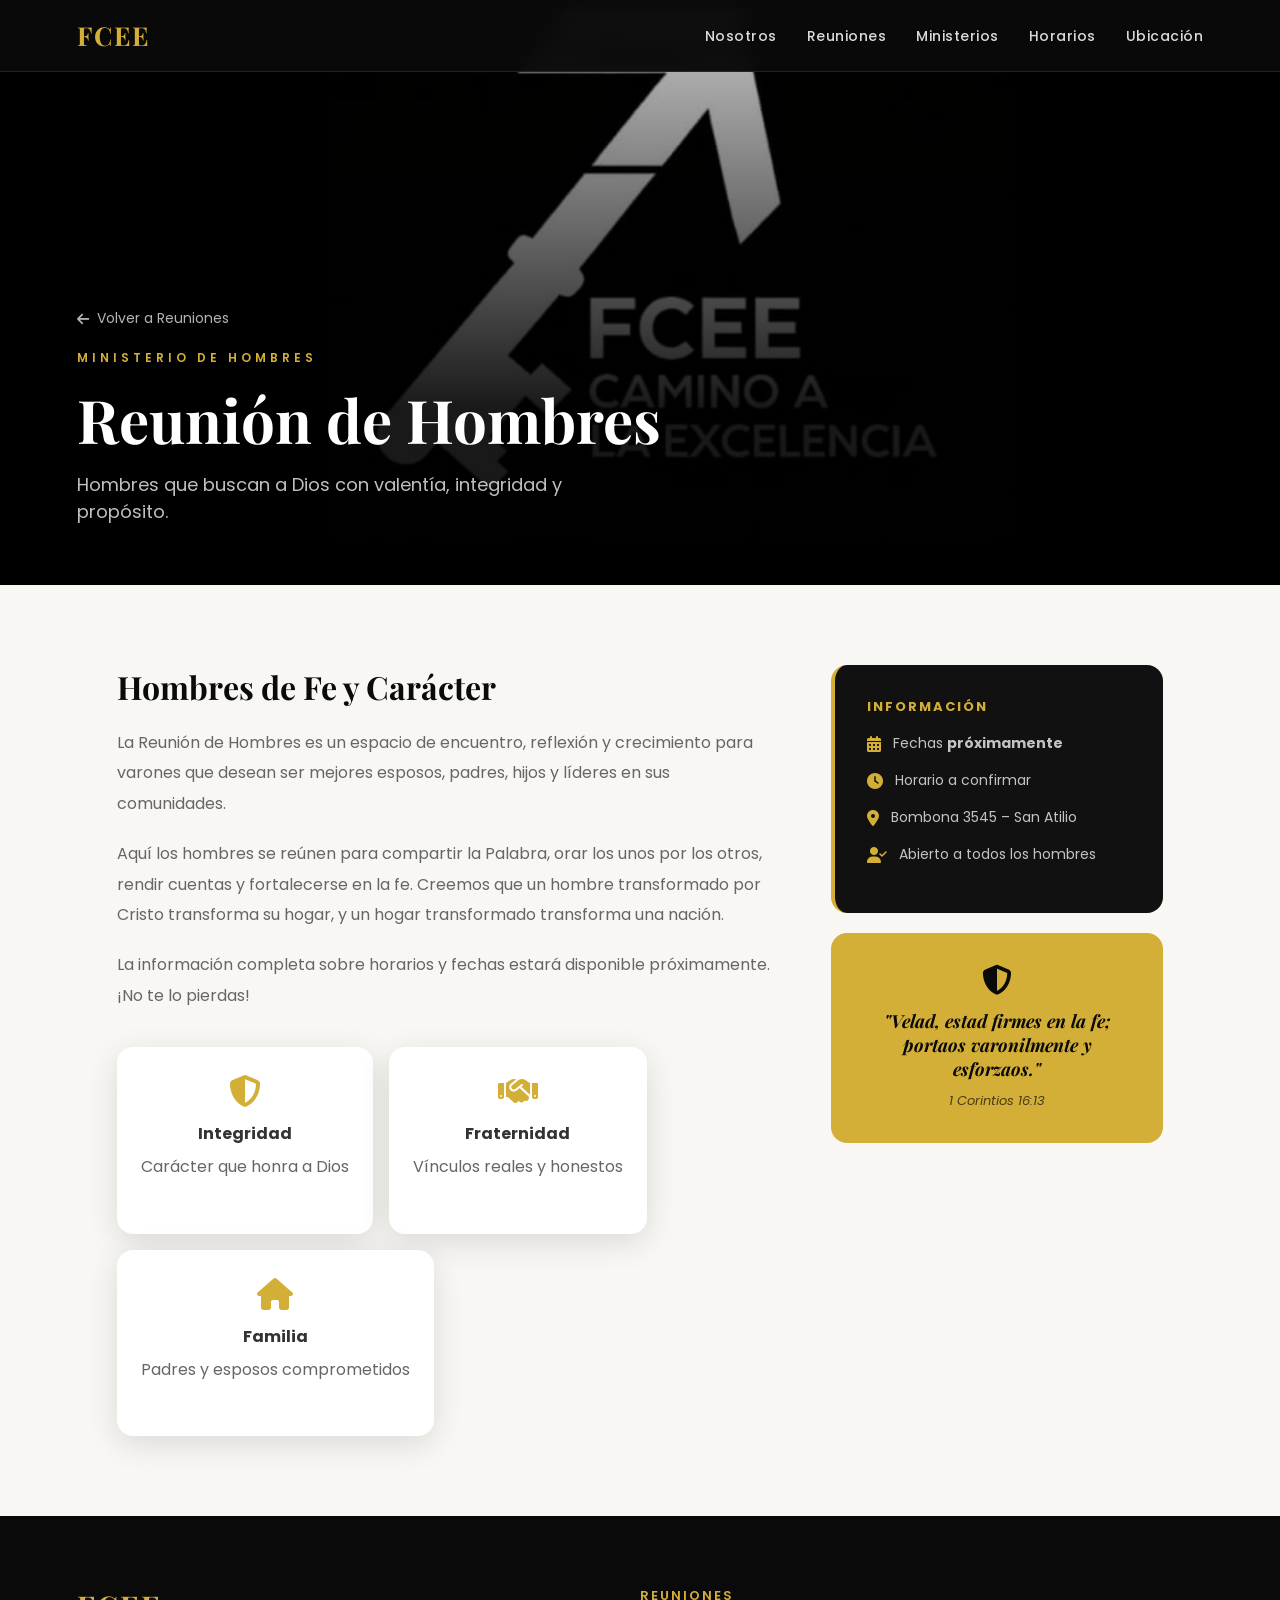
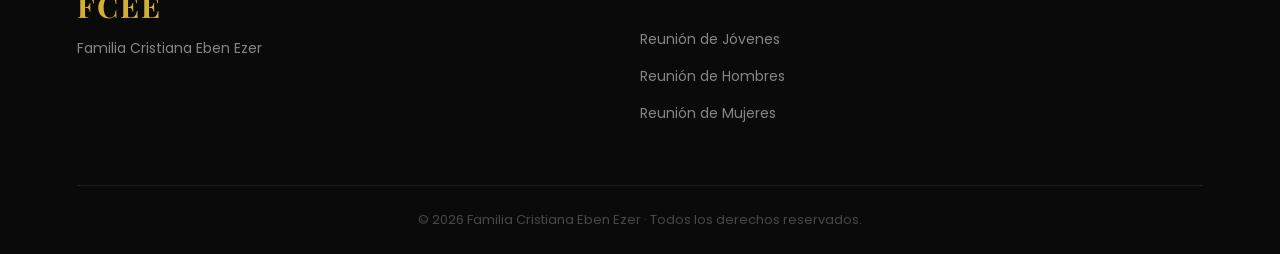
<file: hombres.html>
<!DOCTYPE html>
<html lang="es">
<head>
<meta charset="UTF-8">
<meta name="viewport" content="width=device-width, initial-scale=1.0">
<title>Reunión de Hombres · FCEE</title>
<link rel="stylesheet" href="style.css">
<link href="https://fonts.googleapis.com/css2?family=Poppins:wght@300;400;500;600;700;800&family=Playfair+Display:wght@400;700&display=swap" rel="stylesheet">
<link rel="stylesheet" href="https://cdnjs.cloudflare.com/ajax/libs/font-awesome/6.5.0/css/all.min.css">
</head>
<body>

<nav id="navbar">
  <a class='logo' href='/'>FCEE</a>
  <button class="hamburger" id="hamburger"><span></span><span></span><span></span></button>
  <ul id="nav-menu">
    <li><a href='/#nosotros'>Nosotros</a></li>
    <li><a href='/#reuniones'>Reuniones</a></li>
    <li><a href='/#ministerios'>Ministerios</a></li>
    <li><a href='/#eventos'>Horarios</a></li>
    <li><a href='/#ubicacion'>Ubicación</a></li>
  </ul>
</nav>

<section class="page-hero" style="background-image:url('img/hombres.jpg')">
  <div class="page-hero-overlay"></div>
  <div class="page-hero-content">
    <a class='back-btn' href='/#reuniones'><i class="fas fa-arrow-left"></i> Volver a Reuniones</a>
    <span class="page-tag">Ministerio de Hombres</span>
    <h1>Reunión de Hombres</h1>
    <p>Hombres que buscan a Dios con valentía, integridad y propósito.</p>
  </div>
</section>

<section class="page-content">
  <div class="container">
    <div class="info-grid">
      <div class="info-main fade-in">
        <h2>Hombres de Fe y Carácter</h2>
        <p>La Reunión de Hombres es un espacio de encuentro, reflexión y crecimiento para varones que desean ser mejores esposos, padres, hijos y líderes en sus comunidades.</p>
        <p>Aquí los hombres se reúnen para compartir la Palabra, orar los unos por los otros, rendir cuentas y fortalecerse en la fe. Creemos que un hombre transformado por Cristo transforma su hogar, y un hogar transformado transforma una nación.</p>
        <p>La información completa sobre horarios y fechas estará disponible próximamente. ¡No te lo pierdas!</p>

        <div style="margin-top:36px; display:flex; flex-wrap:wrap; gap:16px;">
          <div class="valor fade-in">
            <i class="fas fa-shield-halved"></i>
            <h4>Integridad</h4>
            <p>Carácter que honra a Dios</p>
          </div>
          <div class="valor fade-in">
            <i class="fas fa-handshake"></i>
            <h4>Fraternidad</h4>
            <p>Vínculos reales y honestos</p>
          </div>
          <div class="valor fade-in">
            <i class="fas fa-home"></i>
            <h4>Familia</h4>
            <p>Padres y esposos comprometidos</p>
          </div>
        </div>
      </div>

      <div class="info-sidebar fade-in">
        <div class="info-box">
          <h4>Información</h4>
          <div class="detail">
            <i class="fas fa-calendar-alt"></i>
            <p>Fechas <strong>próximamente</strong></p>
          </div>
          <div class="detail">
            <i class="fas fa-clock"></i>
            <p>Horario a confirmar</p>
          </div>
          <div class="detail">
            <i class="fas fa-map-marker-alt"></i>
            <p>Bombona 3545 – San Atilio</p>
          </div>
          <div class="detail">
            <i class="fas fa-user-check"></i>
            <p>Abierto a todos los hombres</p>
          </div>
        </div>

        <div class="highlight-verse">
          <i class="fas fa-shield-halved"></i>
          <blockquote>"Velad, estad firmes en la fe; portaos varonilmente y esforzaos."</blockquote>
          <cite>1 Corintios 16:13</cite>
        </div>
      </div>
    </div>
  </div>
</section>

<footer>
  <div class="footer-inner">
    <div class="footer-brand">
      <span class="logo">FCEE</span>
      <p>Familia Cristiana Eben Ezer</p>
    </div>
    <div class="footer-reuniones">
      <h5>Reuniones</h5>
      <ul>
        <li><a href='jovenes.html'>Reunión de Jóvenes</a></li>
        <li><a href='hombres.html'>Reunión de Hombres</a></li>
        <li><a href='mujeres.html'>Reunión de Mujeres</a></li>
      </ul>
    </div>
  </div>
  <div class="footer-bottom">
    <p>&copy; 2026 Familia Cristiana Eben Ezer · Todos los derechos reservados.</p>
  </div>
</footer>

<script src="script.js"></script>
</body>
</html>
</file>
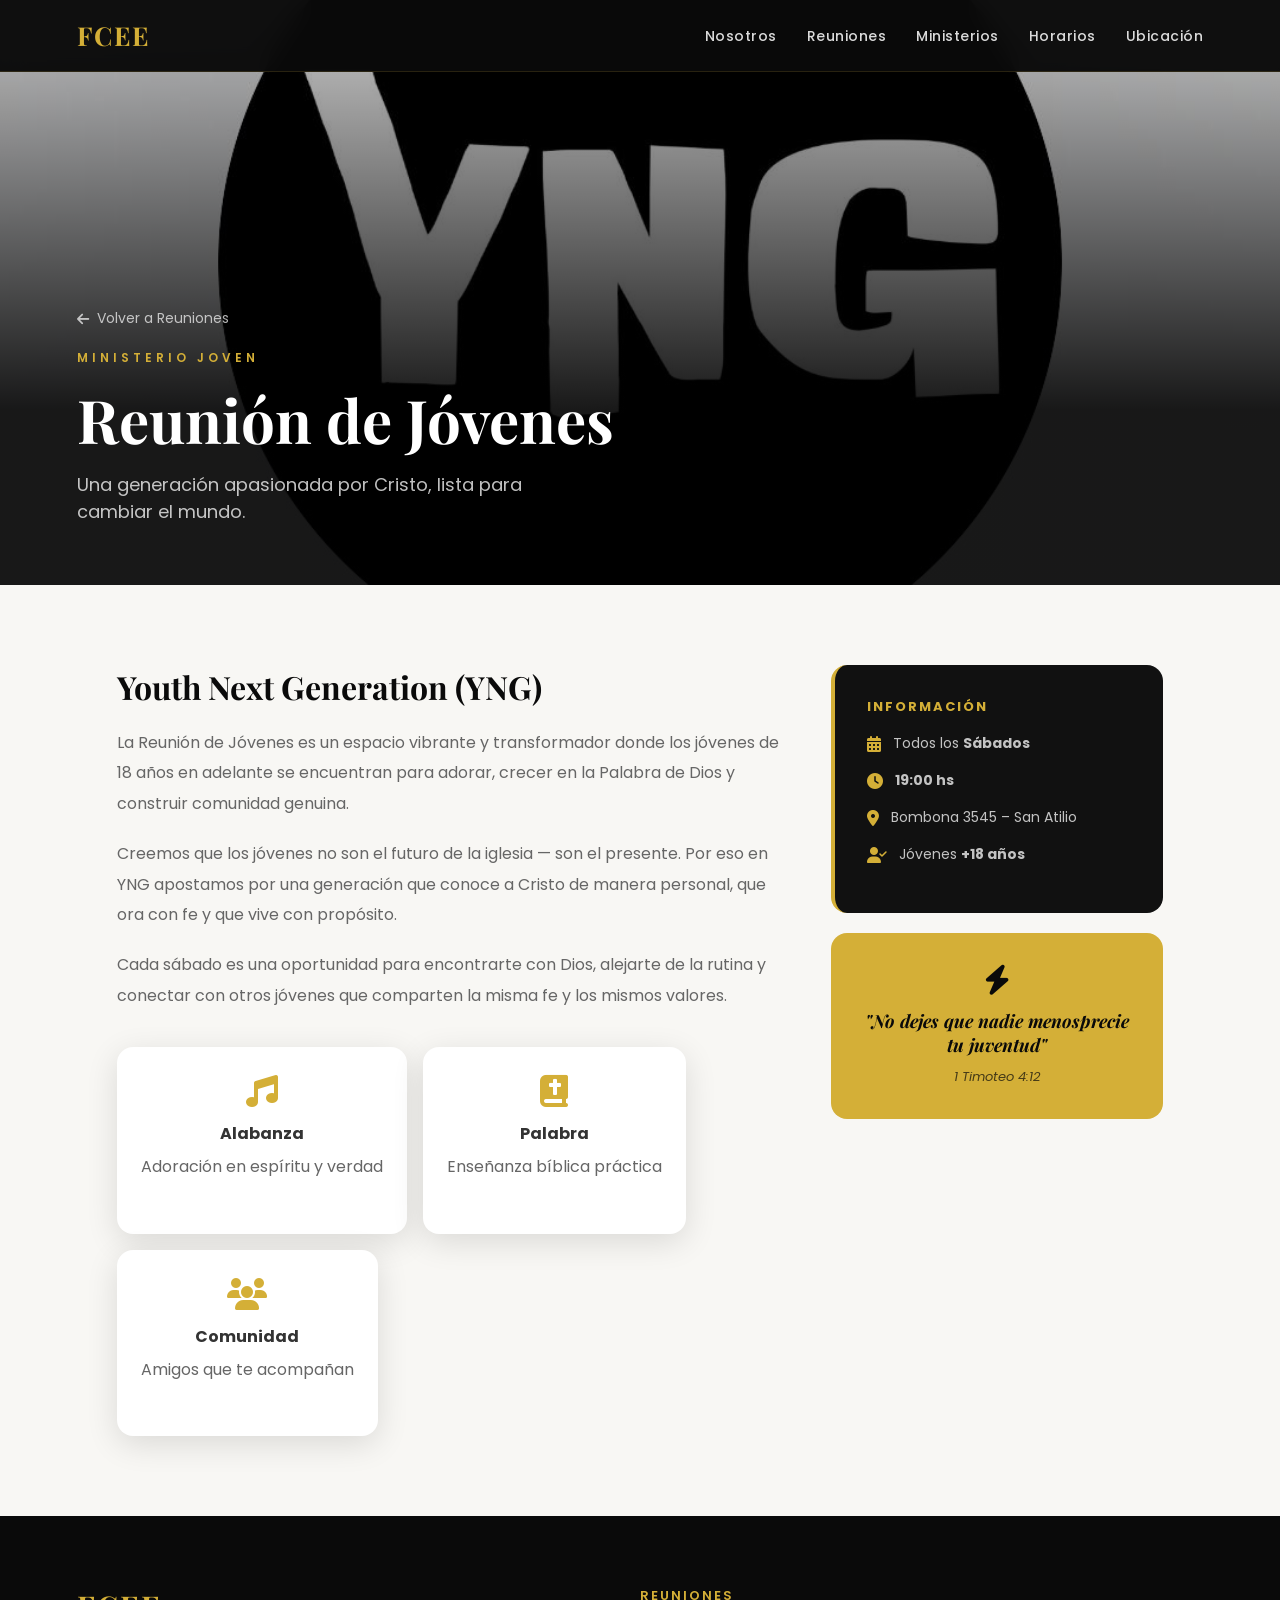
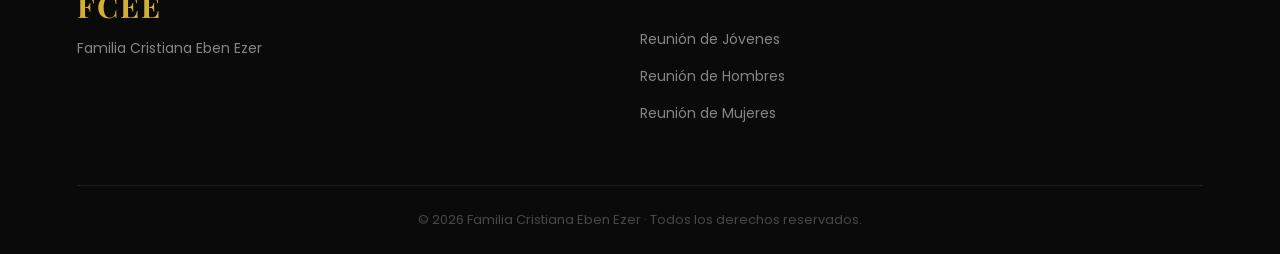
<file: jovenes.html>
<!DOCTYPE html>
<html lang="es">
<head>
<meta charset="UTF-8">
<meta name="viewport" content="width=device-width, initial-scale=1.0">
<title>Reunión de Jóvenes · FCEE</title>
<link rel="stylesheet" href="style.css">
<link href="https://fonts.googleapis.com/css2?family=Poppins:wght@300;400;500;600;700;800&family=Playfair+Display:wght@400;700&display=swap" rel="stylesheet">
<link rel="stylesheet" href="https://cdnjs.cloudflare.com/ajax/libs/font-awesome/6.5.0/css/all.min.css">
</head>
<body>

<nav id="navbar">
  <a class='logo' href='/'>FCEE</a>
  <button class="hamburger" id="hamburger"><span></span><span></span><span></span></button>
  <ul id="nav-menu">
    <li><a href='/#nosotros'>Nosotros</a></li>
    <li><a href='/#reuniones'>Reuniones</a></li>
    <li><a href='/#ministerios'>Ministerios</a></li>
    <li><a href='/#eventos'>Horarios</a></li>
    <li><a href='/#ubicacion'>Ubicación</a></li>
  </ul>
</nav>

<section class="page-hero" style="background-image:url('img/jovenes.jpg')">
  <div class="page-hero-overlay"></div>
  <div class="page-hero-content">
    <a class='back-btn' href='/#reuniones'><i class="fas fa-arrow-left"></i> Volver a Reuniones</a>
    <span class="page-tag">Ministerio Joven</span>
    <h1>Reunión de Jóvenes</h1>
    <p>Una generación apasionada por Cristo, lista para cambiar el mundo.</p>
  </div>
</section>

<section class="page-content">
  <div class="container">
    <div class="info-grid">
      <div class="info-main fade-in">
        <h2>Youth Next Generation (YNG)</h2>
        <p>La Reunión de Jóvenes es un espacio vibrante y transformador donde los jóvenes de 18 años en adelante se encuentran para adorar, crecer en la Palabra de Dios y construir comunidad genuina.</p>
        <p>Creemos que los jóvenes no son el futuro de la iglesia — son el presente. Por eso en YNG apostamos por una generación que conoce a Cristo de manera personal, que ora con fe y que vive con propósito.</p>
        <p>Cada sábado es una oportunidad para encontrarte con Dios, alejarte de la rutina y conectar con otros jóvenes que comparten la misma fe y los mismos valores.</p>

        <div style="margin-top:36px; display:flex; flex-wrap:wrap; gap:16px;">
          <div class="valor fade-in">
            <i class="fas fa-music"></i>
            <h4>Alabanza</h4>
            <p>Adoración en espíritu y verdad</p>
          </div>
          <div class="valor fade-in">
            <i class="fas fa-bible"></i>
            <h4>Palabra</h4>
            <p>Enseñanza bíblica práctica</p>
          </div>
          <div class="valor fade-in">
            <i class="fas fa-users"></i>
            <h4>Comunidad</h4>
            <p>Amigos que te acompañan</p>
          </div>
        </div>
      </div>

      <div class="info-sidebar fade-in">
        <div class="info-box">
          <h4>Información</h4>
          <div class="detail">
            <i class="fas fa-calendar-alt"></i>
            <p>Todos los <strong>Sábados</strong></p>
          </div>
          <div class="detail">
            <i class="fas fa-clock"></i>
            <p><strong>19:00 hs</strong></p>
          </div>
          <div class="detail">
            <i class="fas fa-map-marker-alt"></i>
            <p>Bombona 3545 – San Atilio</p>
          </div>
          <div class="detail">
            <i class="fas fa-user-check"></i>
            <p>Jóvenes <strong>+18 años</strong></p>
          </div>
        </div>

        <div class="highlight-verse">
          <i class="fas fa-bolt"></i>
          <blockquote>"No dejes que nadie menosprecie tu juventud"</blockquote>
          <cite>1 Timoteo 4:12</cite>
        </div>
      </div>
    </div>
  </div>
</section>

<footer>
  <div class="footer-inner">
    <div class="footer-brand">
      <span class="logo">FCEE</span>
      <p>Familia Cristiana Eben Ezer</p>
    </div>
    <div class="footer-reuniones">
      <h5>Reuniones</h5>
      <ul>
        <li><a href='jovenes.html'>Reunión de Jóvenes</a></li>
        <li><a href='hombres.html'>Reunión de Hombres</a></li>
        <li><a href='mujeres.html'>Reunión de Mujeres</a></li>
      </ul>
    </div>
  </div>
  <div class="footer-bottom">
    <p>&copy; 2026 Familia Cristiana Eben Ezer · Todos los derechos reservados.</p>
  </div>
</footer>

<script src="script.js"></script>
</body>
</html>
</file>
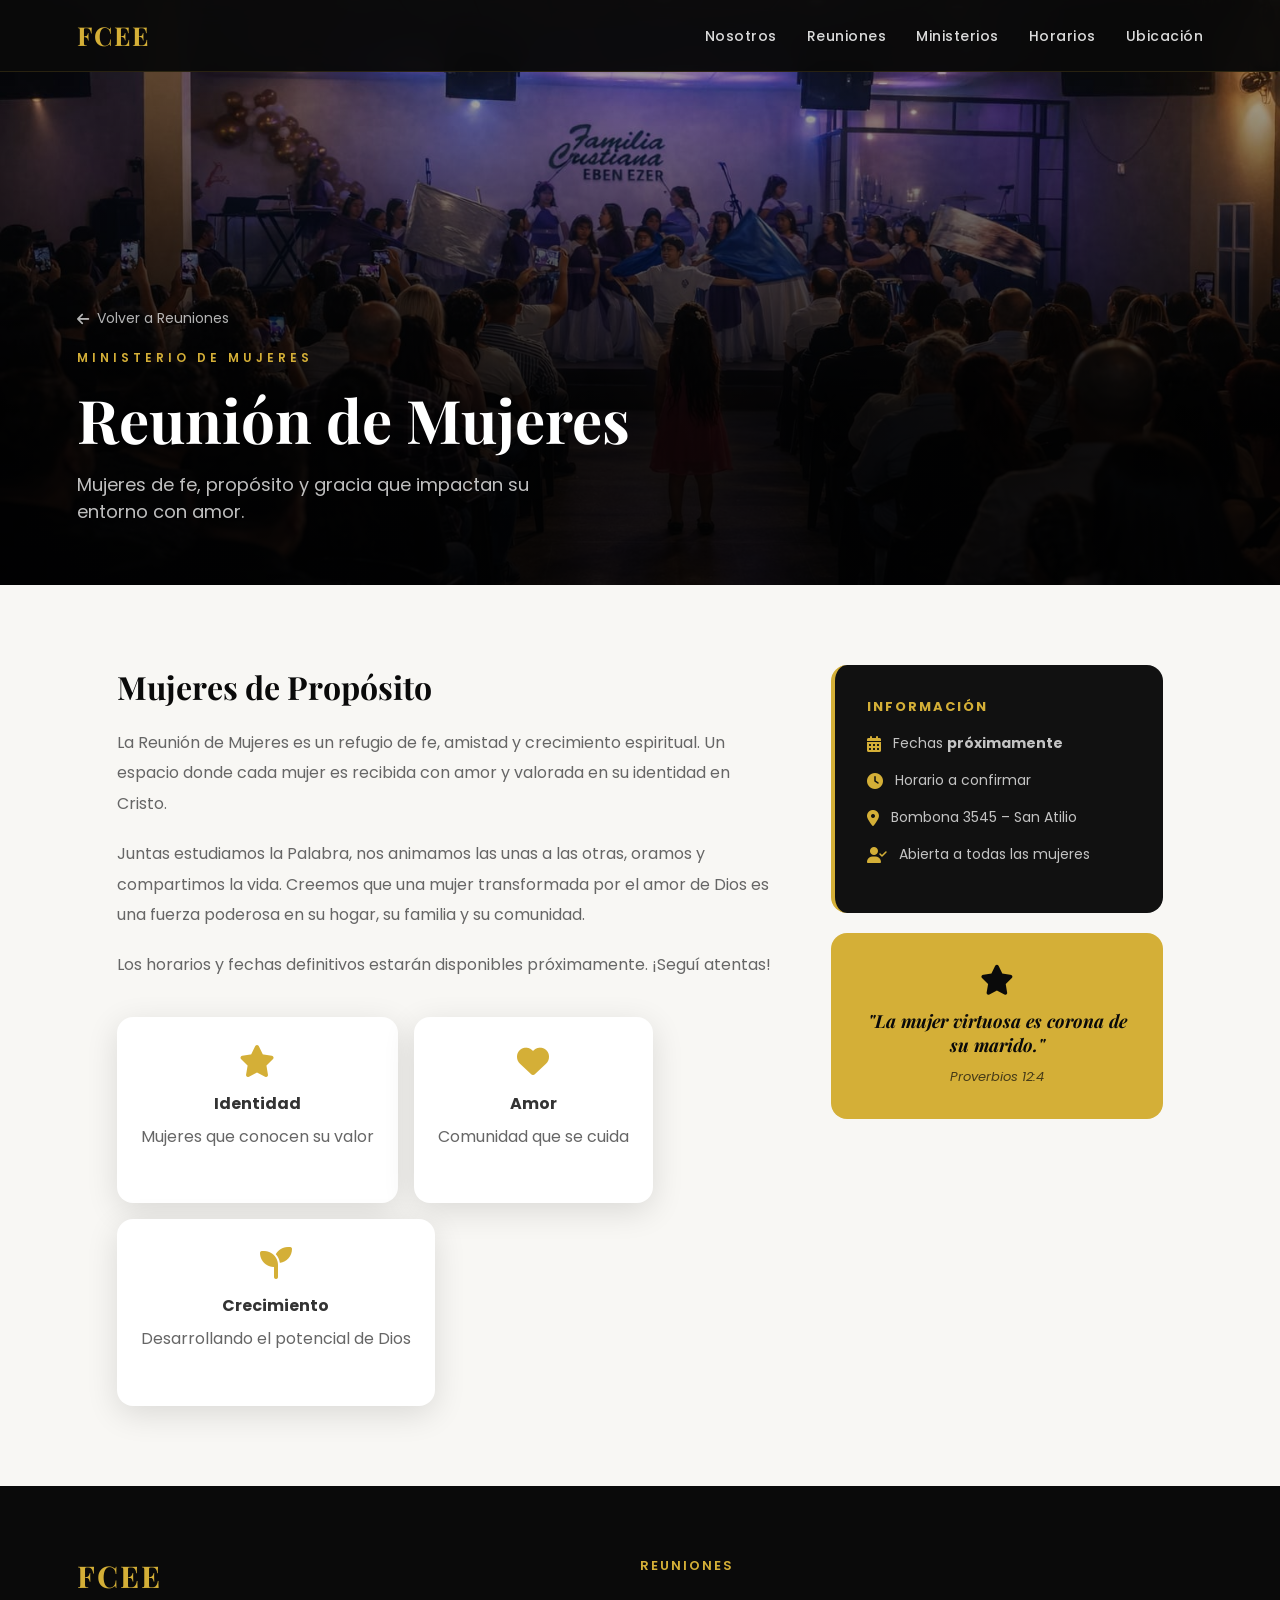
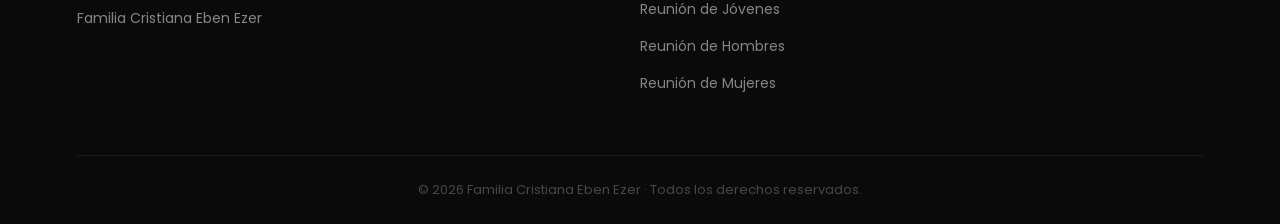
<file: mujeres.html>
<!DOCTYPE html>
<html lang="es">
<head>
<meta charset="UTF-8">
<meta name="viewport" content="width=device-width, initial-scale=1.0">
<title>Reunión de Mujeres · FCEE</title>
<link rel="stylesheet" href="style.css">
<link href="https://fonts.googleapis.com/css2?family=Poppins:wght@300;400;500;600;700;800&family=Playfair+Display:wght@400;700&display=swap" rel="stylesheet">
<link rel="stylesheet" href="https://cdnjs.cloudflare.com/ajax/libs/font-awesome/6.5.0/css/all.min.css">
</head>
<body>

<nav id="navbar">
  <a class='logo' href='/'>FCEE</a>
  <button class="hamburger" id="hamburger"><span></span><span></span><span></span></button>
  <ul id="nav-menu">
    <li><a href='/#nosotros'>Nosotros</a></li>
    <li><a href='/#reuniones'>Reuniones</a></li>
    <li><a href='/#ministerios'>Ministerios</a></li>
    <li><a href='/#eventos'>Horarios</a></li>
    <li><a href='/#ubicacion'>Ubicación</a></li>
  </ul>
</nav>

<section class="page-hero" style="background-image:url('img/mujeres.jpg')">
  <div class="page-hero-overlay"></div>
  <div class="page-hero-content">
    <a class='back-btn' href='/#reuniones'><i class="fas fa-arrow-left"></i> Volver a Reuniones</a>
    <span class="page-tag">Ministerio de Mujeres</span>
    <h1>Reunión de Mujeres</h1>
    <p>Mujeres de fe, propósito y gracia que impactan su entorno con amor.</p>
  </div>
</section>

<section class="page-content">
  <div class="container">
    <div class="info-grid">
      <div class="info-main fade-in">
        <h2>Mujeres de Propósito</h2>
        <p>La Reunión de Mujeres es un refugio de fe, amistad y crecimiento espiritual. Un espacio donde cada mujer es recibida con amor y valorada en su identidad en Cristo.</p>
        <p>Juntas estudiamos la Palabra, nos animamos las unas a las otras, oramos y compartimos la vida. Creemos que una mujer transformada por el amor de Dios es una fuerza poderosa en su hogar, su familia y su comunidad.</p>
        <p>Los horarios y fechas definitivos estarán disponibles próximamente. ¡Seguí atentas!</p>

        <div style="margin-top:36px; display:flex; flex-wrap:wrap; gap:16px;">
          <div class="valor fade-in">
            <i class="fas fa-star"></i>
            <h4>Identidad</h4>
            <p>Mujeres que conocen su valor</p>
          </div>
          <div class="valor fade-in">
            <i class="fas fa-heart"></i>
            <h4>Amor</h4>
            <p>Comunidad que se cuida</p>
          </div>
          <div class="valor fade-in">
            <i class="fas fa-seedling"></i>
            <h4>Crecimiento</h4>
            <p>Desarrollando el potencial de Dios</p>
          </div>
        </div>
      </div>

      <div class="info-sidebar fade-in">
        <div class="info-box">
          <h4>Información</h4>
          <div class="detail">
            <i class="fas fa-calendar-alt"></i>
            <p>Fechas <strong>próximamente</strong></p>
          </div>
          <div class="detail">
            <i class="fas fa-clock"></i>
            <p>Horario a confirmar</p>
          </div>
          <div class="detail">
            <i class="fas fa-map-marker-alt"></i>
            <p>Bombona 3545 – San Atilio</p>
          </div>
          <div class="detail">
            <i class="fas fa-user-check"></i>
            <p>Abierta a todas las mujeres</p>
          </div>
        </div>

        <div class="highlight-verse">
          <i class="fas fa-star"></i>
          <blockquote>"La mujer virtuosa es corona de su marido."</blockquote>
          <cite>Proverbios 12:4</cite>
        </div>
      </div>
    </div>
  </div>
</section>

<footer>
  <div class="footer-inner">
    <div class="footer-brand">
      <span class="logo">FCEE</span>
      <p>Familia Cristiana Eben Ezer</p>
    </div>
    <div class="footer-reuniones">
      <h5>Reuniones</h5>
      <ul>
        <li><a href='jovenes.html'>Reunión de Jóvenes</a></li>
        <li><a href='hombres.html'>Reunión de Hombres</a></li>
        <li><a href='mujeres.html'>Reunión de Mujeres</a></li>
      </ul>
    </div>
  </div>
  <div class="footer-bottom">
    <p>&copy; 2026 Familia Cristiana Eben Ezer · Todos los derechos reservados.</p>
  </div>
</footer>

<script src="script.js"></script>
</body>
</html>
</file>
<file: style.css>
/* ===== RESET & BASE ===== */
*, *::before, *::after {
  margin: 0; padding: 0;
  box-sizing: border-box;
}

:root {
  --gold: #D4AF37;
  --gold-light: #e8cc6a;
  --dark: #0a0a0a;
  --dark2: #111;
  --dark3: #1a1a1a;
  --light: #f8f7f4;
  --text: #333;
  --text-muted: #666;
  --radius: 16px;
  --shadow: 0 8px 32px rgba(0,0,0,0.12);
  --shadow-lg: 0 20px 60px rgba(0,0,0,0.18);
}

html { scroll-behavior: smooth; }

body {
  font-family: 'Poppins', sans-serif;
  background: var(--light);
  color: var(--text);
  overflow-x: hidden;
}

/* ===== NAV ===== */
#navbar {
  position: fixed; top: 0; left: 0; width: 100%;
  background: rgba(10,10,10,0.97);
  backdrop-filter: blur(12px);
  padding: 18px 6%;
  display: flex; align-items: center; justify-content: space-between;
  z-index: 1000;
  border-bottom: 1px solid rgba(212,175,55,0.15);
  transition: padding 0.3s;
}

#navbar.scrolled { padding: 12px 6%; }

.logo {
  font-family: 'Playfair Display', serif;
  font-size: 26px; font-weight: 700;
  color: var(--gold);
  text-decoration: none;
  letter-spacing: 2px;
}

#nav-menu {
  display: flex; list-style: none; gap: 30px;
}

#nav-menu a {
  text-decoration: none; color: rgba(255,255,255,0.85);
  font-size: 14px; font-weight: 500; letter-spacing: 0.5px;
  transition: color 0.3s;
  position: relative;
}

#nav-menu a::after {
  content: ''; position: absolute; bottom: -4px; left: 0;
  width: 0; height: 2px; background: var(--gold);
  transition: width 0.3s;
}

#nav-menu a:hover { color: var(--gold); }
#nav-menu a:hover::after { width: 100%; }

.hamburger {
  display: none; background: none; border: none; cursor: pointer;
  flex-direction: column; gap: 5px; padding: 4px;
}

.hamburger span {
  display: block; width: 24px; height: 2px;
  background: white; transition: 0.3s;
}

/* ===== HERO ===== */
.hero {
  height: 100vh; min-height: 600px;
  background: url('portada.jpg') center/cover no-repeat;
  position: relative; display: flex; align-items: center; justify-content: center;
}

.hero-overlay {
  position: absolute; inset: 0;
  background: linear-gradient(135deg, rgba(0,0,0,0.75) 0%, rgba(10,10,10,0.5) 100%);
  display: flex; flex-direction: column;
  align-items: center; justify-content: center;
  text-align: center; padding: 20px;
  color: white;
}

.hero-eyebrow {
  font-size: 13px; letter-spacing: 6px; font-weight: 600;
  color: var(--gold); text-transform: uppercase;
  margin-bottom: 16px;
}

.hero-title {
  font-family: 'Playfair Display', serif;
  font-size: clamp(42px, 7vw, 80px);
  font-weight: 700; line-height: 1.15;
  margin-bottom: 24px;
}

.hero-title span { color: var(--gold); }

.hero-verse {
  font-size: clamp(14px, 2vw, 18px);
  font-style: italic; color: rgba(255,255,255,0.85);
  max-width: 700px; line-height: 1.7;
  margin-bottom: 32px;
}

.hero-info {
  display: flex; flex-wrap: wrap; gap: 16px;
  justify-content: center; margin-bottom: 40px;
}

.hero-info span {
  background: rgba(255,255,255,0.1);
  border: 1px solid rgba(212,175,55,0.3);
  backdrop-filter: blur(4px);
  padding: 8px 20px; border-radius: 50px;
  font-size: 14px; color: rgba(255,255,255,0.9);
}

.hero-info i { color: var(--gold); margin-right: 8px; }

.btn-primary {
  display: inline-flex; align-items: center; gap: 10px;
  padding: 16px 44px; background: var(--gold);
  color: var(--dark); text-decoration: none;
  border-radius: 50px; font-weight: 700; font-size: 15px;
  letter-spacing: 0.5px;
  transition: all 0.3s; box-shadow: 0 8px 30px rgba(212,175,55,0.4);
}

.btn-primary:hover {
  background: var(--gold-light);
  transform: translateY(-2px);
  box-shadow: 0 12px 40px rgba(212,175,55,0.5);
}

/* ===== SECTIONS ===== */
.section-light { background: var(--light); padding: 100px 0; }
.section-dark { background: var(--dark2); padding: 100px 0; }
.section-gold { background: var(--gold); padding: 80px 0; }

.container { max-width: 1200px; margin: 0 auto; padding: 0 6%; }

.section-tag {
  display: inline-block;
  font-size: 12px; font-weight: 600; letter-spacing: 4px;
  text-transform: uppercase; color: var(--gold);
  margin-bottom: 12px;
}

.section-tag.light { color: var(--gold-light); }

.section-title {
  font-family: 'Playfair Display', serif;
  font-size: clamp(32px, 4vw, 48px);
  color: var(--dark); font-weight: 700;
  margin-bottom: 16px;
}

.section-title.light { color: white; }

.section-subtitle {
  font-size: 16px; color: rgba(255,255,255,0.75);
  max-width: 600px; line-height: 1.7;
  margin: 0 auto 50px; text-align: center;
}

.divider {
  width: 60px; height: 3px; background: var(--gold);
  border-radius: 2px; margin-bottom: 50px;
}

.divider.gold { background: var(--dark); }
.divider.white { background: white; }

/* ===== NOSOTROS ===== */
.nosotros-grid {
  display: grid; grid-template-columns: 1fr 1fr;
  gap: 60px; align-items: center;
}

.nosotros-text p {
  font-size: 17px; line-height: 1.9;
  color: var(--text-muted); margin-bottom: 20px;
}

.nosotros-valores {
  display: grid; grid-template-columns: 1fr 1fr; gap: 24px;
}

.valor {
  background: white; padding: 28px 24px;
  border-radius: var(--radius); box-shadow: var(--shadow);
  text-align: center; transition: transform 0.3s;
  border-bottom: 3px solid transparent;
}

.valor:hover { transform: translateY(-6px); border-bottom-color: var(--gold); }

.valor i {
  font-size: 32px; color: var(--gold);
  margin-bottom: 14px; display: block;
}

.valor h4 { font-size: 16px; font-weight: 700; margin-bottom: 6px; }
.valor p { font-size: 13px; color: var(--text-muted); }

/* ===== REUNIONES ===== */
.reuniones-grid {
  display: grid; grid-template-columns: repeat(3, 1fr);
  gap: 28px;
}

.reunion-card {
  display: block; text-decoration: none;
  border-radius: 20px; overflow: hidden;
  position: relative; min-height: 480px;
  cursor: pointer; box-shadow: var(--shadow-lg);
  transition: transform 0.4s, box-shadow 0.4s;
}

.reunion-card:hover { transform: translateY(-8px) scale(1.01); box-shadow: 0 30px 80px rgba(0,0,0,0.4); }

.reunion-img {
  position: absolute; inset: 0;
  background-size: cover; background-position: center;
  transition: transform 0.5s;
}

.reunion-card:hover .reunion-img { transform: scale(1.06); }

.reunion-overlay {
  position: absolute; inset: 0;
  background: linear-gradient(to top, rgba(0,0,0,0.92) 40%, rgba(0,0,0,0.15) 100%);
  display: flex; flex-direction: column;
  justify-content: flex-end; padding: 36px 30px;
  color: white; transition: background 0.4s;
}

.reunion-card:hover .reunion-overlay {
  background: linear-gradient(to top, rgba(0,0,0,0.96) 50%, rgba(0,0,0,0.3) 100%);
}

.reunion-icon {
  width: 52px; height: 52px;
  background: var(--gold); border-radius: 50%;
  display: flex; align-items: center; justify-content: center;
  margin-bottom: 16px;
  box-shadow: 0 4px 16px rgba(212,175,55,0.5);
}

.reunion-icon i { font-size: 22px; color: var(--dark); }

.reunion-overlay h3 {
  font-family: 'Playfair Display', serif;
  font-size: 26px; font-weight: 700; margin-bottom: 8px;
}

.reunion-overlay p {
  font-size: 14px; color: rgba(255,255,255,0.75);
  margin-bottom: 20px; line-height: 1.6;
}

.reunion-cta {
  display: inline-flex; align-items: center; gap: 8px;
  color: var(--gold); font-weight: 600; font-size: 14px;
  letter-spacing: 0.5px;
  border-bottom: 1px solid rgba(212,175,55,0.4);
  padding-bottom: 4px;
  transition: gap 0.3s;
}

.reunion-card:hover .reunion-cta { gap: 14px; }

/* ===== MINISTERIOS ===== */
.ministerios-grid {
  display: grid; grid-template-columns: 1fr 1fr; gap: 28px;
}

.ministerio-card {
  background: white; padding: 44px 40px;
  border-radius: 20px; box-shadow: var(--shadow);
  transition: transform 0.3s, box-shadow 0.3s;
  border-top: 4px solid transparent;
}

.ministerio-card:hover { transform: translateY(-6px); box-shadow: var(--shadow-lg); border-top-color: var(--gold); }
.ministerio-card.featured { border-top-color: var(--gold); background: var(--dark2); color: white; }

.ministerio-badge {
  display: inline-block;
  background: var(--gold); color: var(--dark);
  font-size: 12px; font-weight: 800; letter-spacing: 3px;
  padding: 6px 18px; border-radius: 50px;
  margin-bottom: 20px;
}

.ministerio-card h3 {
  font-family: 'Playfair Display', serif;
  font-size: 24px; margin-bottom: 14px;
}

.ministerio-card p { font-size: 15px; color: var(--text-muted); line-height: 1.8; margin-bottom: 24px; }
.ministerio-card.featured p { color: rgba(255,255,255,0.65); }

.ministerio-card ul { list-style: none; display: flex; flex-direction: column; gap: 10px; }
.ministerio-card li { font-size: 14px; color: var(--text-muted); display: flex; align-items: center; gap: 10px; }
.ministerio-card.featured li { color: rgba(255,255,255,0.7); }
.ministerio-card li i { color: var(--gold); }

/* ===== CALENDARIO ===== */
.calendario-grid {
  display: grid; grid-template-columns: repeat(7, 1fr); gap: 10px;
}

.cal-item {
  background: rgba(255,255,255,0.12);
  border: 1px solid rgba(255,255,255,0.15);
  border-radius: 12px; padding: 20px 12px;
  text-align: center; color: white;
  transition: transform 0.3s;
}

.cal-item.active {
  background: rgba(255,255,255,0.2);
  border-color: rgba(255,255,255,0.4);
  box-shadow: 0 4px 20px rgba(0,0,0,0.15);
}

.cal-item.inactive { opacity: 0.45; }
.cal-item:hover:not(.inactive) { transform: translateY(-4px); }

.cal-item .day {
  display: block; font-size: 12px; font-weight: 700;
  letter-spacing: 2px; margin-bottom: 10px;
  color: rgba(0,0,0,0.7);
}

.cal-item p { font-size: 13px; line-height: 1.4; color: rgba(0,0,0,0.8); margin-bottom: 8px; }
.cal-item strong { font-size: 15px; font-weight: 700; color: var(--dark); }

/* ===== PREDICACIÓN ===== */
.predica-card {
  background: white; border-radius: 20px;
  box-shadow: var(--shadow-lg); overflow: hidden;
}

.predica-header {
  background: var(--dark2); padding: 36px 40px;
  display: flex; align-items: center; gap: 20px;
  border-bottom: 3px solid var(--gold);
}

.pastor-avatar {
  width: 60px; height: 60px; border-radius: 50%;
  background: var(--gold); display: flex; align-items: center; justify-content: center;
  flex-shrink: 0;
}

.pastor-avatar i { font-size: 26px; color: var(--dark); }

.predica-header h3 { font-size: 20px; color: white; font-weight: 700; margin-bottom: 4px; }
.predica-header p { font-size: 14px; color: rgba(255,255,255,0.55); }

.predica-card blockquote {
  font-family: 'Playfair Display', serif;
  font-size: clamp(22px, 3vw, 32px);
  font-style: italic; color: var(--dark);
  padding: 40px; text-align: center;
  border-left: none; position: relative;
}

.predica-card blockquote::before {
  content: '\201C';
  font-size: 100px; color: var(--gold); opacity: 0.15;
  position: absolute; top: 0; left: 30px; line-height: 1;
}

.predica-body {
  display: grid; grid-template-columns: 1fr 1fr;
  gap: 0; border-top: 1px solid #eee;
}

.referencias, .puntos {
  padding: 36px 40px;
}

.referencias { border-right: 1px solid #eee; }

.referencias h4, .puntos h4 {
  font-size: 14px; font-weight: 700; letter-spacing: 1px;
  text-transform: uppercase; color: var(--gold);
  margin-bottom: 20px; display: flex; align-items: center; gap: 8px;
}

.referencias ul, .puntos ul {
  list-style: none; display: flex; flex-direction: column; gap: 12px;
}

.referencias li, .puntos li {
  font-size: 15px; color: var(--text-muted);
  line-height: 1.7; padding-left: 16px;
  border-left: 2px solid var(--gold);
}

/* ===== UBICACIÓN ===== */
.ubicacion-wrapper {
  display: grid; grid-template-columns: 1fr 2fr;
  gap: 40px; align-items: start;
}

.ubicacion-info { display: flex; flex-direction: column; gap: 24px; }

.info-item {
  display: flex; gap: 16px; align-items: flex-start;
  background: rgba(255,255,255,0.07);
  border: 1px solid rgba(255,255,255,0.1);
  padding: 20px 22px; border-radius: 14px;
}

.info-item i { font-size: 22px; color: var(--gold); margin-top: 2px; flex-shrink: 0; }
.info-item h4 { font-size: 13px; font-weight: 700; color: white; margin-bottom: 4px; }
.info-item p { font-size: 14px; color: rgba(255,255,255,0.6); line-height: 1.5; }

.mapa {
  width: 100%; height: 400px; border: none;
  border-radius: 16px;
  box-shadow: 0 20px 60px rgba(0,0,0,0.4);
}

/* ===== FOOTER ===== */
footer {
  background: var(--dark); color: white;
  padding: 70px 6% 0;
}

.footer-inner {
  display: grid; grid-template-columns: 2fr 1fr 1fr;
  gap: 50px; padding-bottom: 60px;
  border-bottom: 1px solid rgba(255,255,255,0.08);
}

.footer-brand .logo { font-size: 30px; display: block; margin-bottom: 12px; }
.footer-brand p { font-size: 14px; color: rgba(255,255,255,0.5); margin-bottom: 6px; }
.footer-verse { font-style: italic; }

.footer-links h5, .footer-reuniones h5 {
  font-size: 13px; letter-spacing: 2px; text-transform: uppercase;
  color: var(--gold); font-weight: 600; margin-bottom: 20px;
}

.footer-links ul, .footer-reuniones ul { list-style: none; display: flex; flex-direction: column; gap: 12px; }
.footer-links a, .footer-reuniones a {
  text-decoration: none; color: rgba(255,255,255,0.5);
  font-size: 14px; transition: color 0.3s;
}

.footer-links a:hover, .footer-reuniones a:hover { color: var(--gold); }

.footer-bottom {
  text-align: center; padding: 24px 0;
  font-size: 13px; color: rgba(255,255,255,0.25);
}

/* ===== INNER PAGE (REUNIONES) ===== */
.page-hero {
  height: 65vh; min-height: 400px;
  background-size: cover; background-position: center;
  position: relative; display: flex; align-items: flex-end;
  padding-bottom: 60px;
}

.page-hero-overlay {
  position: absolute; inset: 0;
  background: linear-gradient(to top, rgba(0,0,0,0.9) 30%, rgba(0,0,0,0.2) 100%);
}

.page-hero-content {
  position: relative; z-index: 1;
  padding: 0 6%; color: white;
}

.page-hero-content .back-btn {
  display: inline-flex; align-items: center; gap: 8px;
  color: rgba(255,255,255,0.7); text-decoration: none; font-size: 14px;
  margin-bottom: 20px; transition: color 0.3s;
}

.page-hero-content .back-btn:hover { color: var(--gold); }

.page-hero-content .page-tag {
  font-size: 12px; letter-spacing: 4px; font-weight: 600;
  color: var(--gold); text-transform: uppercase; display: block;
  margin-bottom: 12px;
}

.page-hero-content h1 {
  font-family: 'Playfair Display', serif;
  font-size: clamp(36px, 5vw, 60px); font-weight: 700;
  margin-bottom: 12px;
}

.page-hero-content p {
  font-size: 18px; color: rgba(255,255,255,0.75);
  max-width: 500px;
}

.page-content { background: var(--light); padding: 80px 0; }

.info-grid {
  display: grid; grid-template-columns: 2fr 1fr; gap: 50px; align-items: start;
}


.info-main h2 {
  font-family: 'Playfair Display', serif;
  font-size: 32px; color: var(--dark); margin-bottom: 20px;
}

.info-main p {
  font-size: 16px; color: var(--text-muted);
  line-height: 1.9; margin-bottom: 20px;
}


.info-box {
  background: var(--dark2); border-radius: 16px;
  padding: 32px; color: white; margin-bottom: 20px;
  border-left: 4px solid var(--gold);
}

.info-box h4 { font-size: 13px; letter-spacing: 2px; color: var(--gold); margin-bottom: 16px; text-transform: uppercase; }

.info-box .detail {
  display: flex; gap: 12px; align-items: flex-start; margin-bottom: 16px;
}

.info-box .detail i { color: var(--gold); margin-top: 3px; flex-shrink: 0; }
.info-box .detail p { font-size: 14px; color: rgba(255,255,255,0.75); line-height: 1.5; }

.highlight-verse {
  background: var(--gold); border-radius: 16px;
  padding: 32px; text-align: center; color: var(--dark);
}

.highlight-verse i { font-size: 30px; margin-bottom: 14px; display: block; }
.highlight-verse blockquote { font-family: 'Playfair Display', serif; font-size: 18px; font-style: italic; font-weight: 700; }
.highlight-verse cite { display: block; margin-top: 10px; font-size: 13px; opacity: 0.7; }

/* ===== ANIMATIONS ===== */
.fade-in { opacity: 0; transform: translateY(30px); transition: opacity 0.6s ease, transform 0.6s ease; }
.fade-in.visible { opacity: 1; transform: translateY(0); }

/* ===== RESPONSIVE ===== */
@media (max-width: 1024px) {
  .reuniones-grid { grid-template-columns: 1fr; max-width: 500px; margin: 0 auto; }
  .nosotros-grid { grid-template-columns: 1fr; }
  .ministerios-grid { grid-template-columns: 1fr; }
  .predica-body { grid-template-columns: 1fr; }
  .referencias { border-right: none; border-bottom: 1px solid #eee; }
  .ubicacion-wrapper { grid-template-columns: 1fr; }
  .footer-inner { grid-template-columns: 1fr 1fr; }
  .info-grid { grid-template-columns: 1fr; }
}

@media (max-width: 768px) {
  .hamburger { display: flex; }
  #nav-menu {
    display: none; position: absolute; top: 100%; left: 0; width: 100%;
    background: var(--dark2); flex-direction: column; gap: 0;
    padding: 20px 0; border-top: 1px solid rgba(212,175,55,0.2);
  }
  #nav-menu.open { display: flex; }
  #nav-menu li { padding: 0; }
  #nav-menu a { display: block; padding: 14px 6%; font-size: 15px; }

  .calendario-grid { grid-template-columns: repeat(4, 1fr); }
  .footer-inner { grid-template-columns: 1fr; gap: 30px; }
  .section-light, .section-dark, .section-gold { padding: 70px 0; }
}

@media (max-width: 480px) {
  .calendario-grid { grid-template-columns: repeat(2, 1fr); }
  .nosotros-valores { grid-template-columns: 1fr 1fr; }
}
</file>
